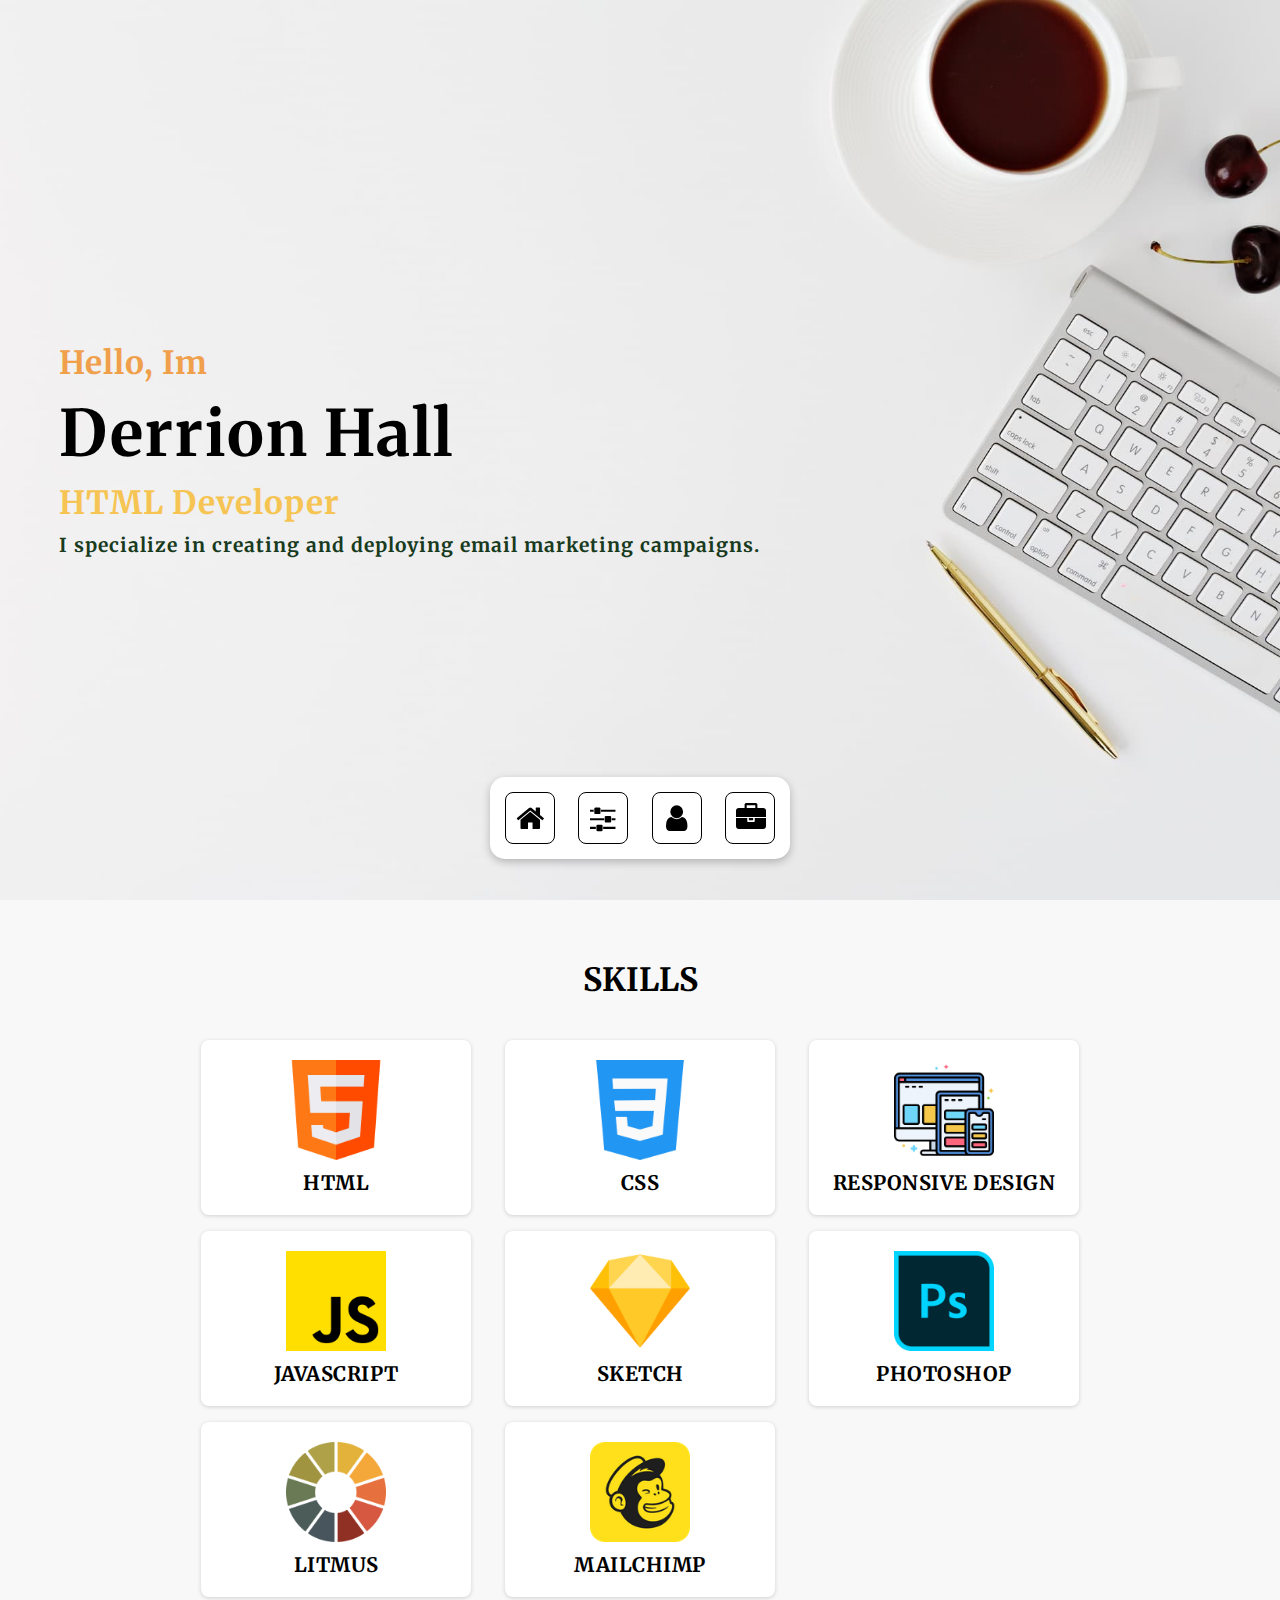
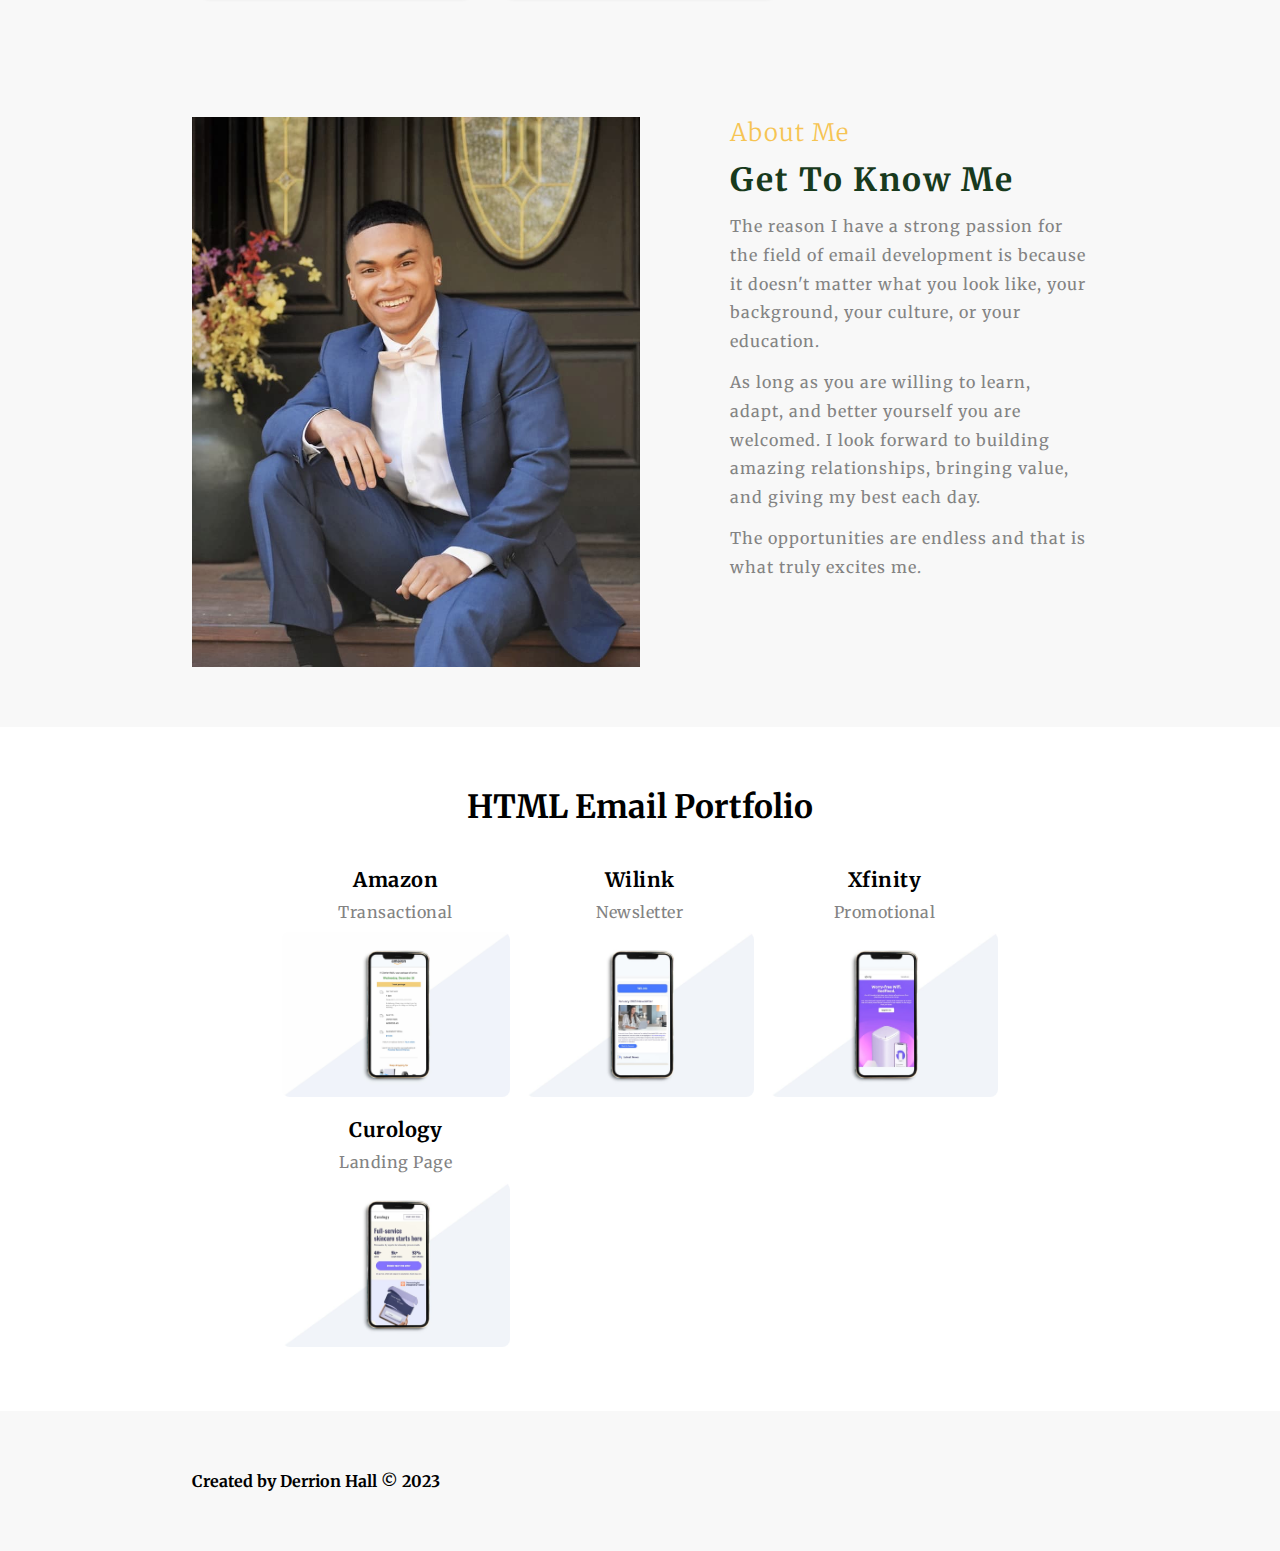
<file: email-portfolio/index.html>
<!DOCTYPE html>
<html lang="en">

<head>
    <!-- Google tag (gtag.js) -->
    <script async src="https://www.googletagmanager.com/gtag/js?id=G-7GPRTHWQRY"></script>
    <script>
        window.dataLayer = window.dataLayer || [];
        function gtag() { dataLayer.push(arguments); }
        gtag('js', new Date());

        gtag('config', 'G-7GPRTHWQRY');
    </script>
    <meta charset="UTF-8">
    <meta http-equiv="X-UA-Compatible" content="IE=edge">
    <meta name="viewport" content="width=device-width, initial-scale=1.0">
    <title>Derrion Malik Hall's Portfolio</title>
    <link rel="stylesheet" href="styles.css">
    <link rel="stylesheet" href="https://cdnjs.cloudflare.com/ajax/libs/font-awesome/4.7.0/css/font-awesome.min.css">

</head>

<body>
    <div class="container">
        <nav class="nav-link-buttons">
            <a class="link-btn" href="#home">
                <i class="fa fa-home"></i>

            </a>
            <a class="link-btn" href="#skills">
                <i class="fa fa-sliders"></i>
            </a>
            <a class="link-btn" href="#about-me">
                <i class="fa fa-user"></i>
            </a>
            <a class="link-btn" href="#portfolio">
                <i class="fa fa-briefcase"></i>
            </a>
        </nav>

        <div id="home" class="hero-section">
            <div class="the-content">
                <div class="intro">
                    <h3 class="hello">Hello, Im</h3>
                    <h1 class="name">Derrion Hall</h1>
                    <h3 class="job">HTML Developer</h3>
                    <h3 class="description">I specialize in creating and deploying email marketing campaigns.</h3>
                </div>

            </div>



        </div>



        <div id="skills" class="skills-container">
            <h1>SKILLS</h1>
            <div class="skills">
                <div class="skill-icon">
                    <div class="icon-image">
                        <img src="./images/html (1).png" alt="">
                    </div>
                    <h2>HTML</h2>
                </div>
                <div class="skill-icon">
                    <div class="icon-image">
                        <img src="./images/css-3.png" alt="">

                    </div>
                    <h2>CSS</h2>
                </div>
                <div class="skill-icon">
                    <div class="icon-image">
                        <img src="./images/responsive-design.png" alt="">

                    </div>
                    <h2>RESPONSIVE DESIGN</h2>
                </div>
                <div class="skill-icon">
                    <div class="icon-image">
                        <img src="./images/js.png" alt="">

                    </div>
                    <h2>JAVASCRIPT</h2>
                </div>
                <div class="skill-icon">
                    <div class="icon-image">
                        <img src="./images/sketch.png" alt="">

                    </div>
                    <h2>SKETCH</h2>
                </div>
                <div class="skill-icon">
                    <div class="icon-image">
                        <img src="./images/adobe-photoshop.png" alt="">

                    </div>
                    <h2>PHOTOSHOP</h2>
                </div>
                <div class="skill-icon">
                    <div class="icon-image">
                        <img src="./images//litmus (1).png" alt="">

                    </div>
                    <h2>LITMUS</h2>
                </div>
                <div class="skill-icon">
                    <div class="icon-image">
                        <img src="./images/mailchimp.png" alt="">

                    </div>
                    <h2>MAILCHIMP</h2>
                </div>
            </div>



        </div>

        <div id="about-me" class="about-me-section">
            <div class="image-paragraph-container">
                <div class="my-image">
                    <img src="./images/my-image.jpg" alt="">
                </div>
                <div class="paragraph">
                    <h3>About Me</h3>
                    <h1>Get To Know Me</h1>
                    <p>The reason I have a strong passion for the field of email development is because it doesn't
                        matter what you look like, your background, your culture, or your education.</p>
                    <p>As long as you are willing to learn, adapt, and better yourself you are welcomed. I look
                        forward to building amazing relationships, bringing value, and giving my best each day.</p>
                    <p>The opportunities are endless and that is what truly excites me.</p>
                </div>

            </div>




        </div>



        <div id="portfolio" class="portfoilio-section">
            <h1>HTML Email Portfolio</h1>
            <div class="projects-container">
                <a href="https://my-amazon-email.netlify.app" target="_blank" class="project">
                    <p>Amazon</p>
                    <p class="small-title">Transactional</p>
                    <div class="project-image">
                        <img src="./images/my-amazon-mockup (2).jpg" alt="">
                    </div>

                </a>



                <a href="https://wilink-newsletter.netlify.app" target="_blank" class="project">
                    <p>Wilink</p>
                    <p class="small-title">Newsletter</p>
                    <div class="project-image">
                        <img src="./images/weLink-mockup.jpg" alt="">
                    </div>

                </a>

                <a href="https://promo-email-project.netlify.app" target="_blank" class="project">
                    <p>Xfinity</p>
                    <p class="small-title">Promotional</p>
                    <div class="project-image">
                        <img src="./images/xfinity-webmock.jpg" alt="">
                    </div>

                </a>

                <a href="https://skin-care-landing-page.netlify.app" target="_blank" class="project">
                    <p>Curology</p>
                    <p class="small-title">Landing Page</p>
                    <div class="project-image">
                        <img src="./images/curology-mockup.jpg" alt="">
                    </div>

                </a>

            </div>
        </div>

        <footer>
            <h4>Created by Derrion Hall &copy 2023</h4>
        </footer>

    </div>
</body>

</html>
</file>
<file: email-portfolio/styles.css>
@import url('https://fonts.googleapis.com/css2?family=Merriweather:wght@300;400;700;900&display=swap');

* {
    margin: 0;
    padding: 0;
    box-sizing: border-box;

}

html {
    scroll-behavior: smooth;
}

body {
    background-color: #F8F8F8;
    font-family: 'Merriweather', serif;

}

a {
    text-decoration: none;
    color: inherit;
    cursor: pointer;
}

.container {

    position: relative;

}

nav {
    background-color: #fff;
    z-index: 1;
    width: 80%;
    max-width: 300px;
    position: fixed;
    bottom: 0;
    left: 50%;
    transform: translate(-50%, -50%);

    display: flex;
    align-items: center;
    justify-content: space-between;
    padding: 15px;
    border-radius: 15px;
    box-shadow: rgba(0, 0, 0, 0.24) 0px 3px 8px;

}

nav a {
    border: 1px solid black;
    border-radius: 8px;
    padding: 10px;
    cursor: pointer;
}

nav a {
    width: 50px;
    text-align: center;
}


nav a:hover {
    color: #f0a04b;
}

nav .link-btn i {
    font-size: 30px;
}

.hero-section {
    background-image: url(./images/leone-venter-VieM9BdZKFo-unsplash\ \(1\).jpg);
    background-size: cover;
    background-position: center;
    height: 100vh;
    margin: 0 auto;

}



.hero-section .the-content {
    position: relative;
    width: 90%;
    height: 100%;
    margin: 0 auto;

}


.the-content .intro {
    position: absolute;
    top: 50%;
    left: 30%;
    transform: translate(-50%, -50%);
    padding: 40px;
}



.intro .hello {
    color: #f0a04b;
    font-size: 2rem;
    letter-spacing: 1px;
}

.intro .name {
    color: #000;
    font-size: 4rem;
    margin-top: 10px;
    margin-bottom: 10px;
    letter-spacing: 2px;
}

.intro .job {
    color: #f6c453;
    font-size: 2rem;
    margin-top: 10px;
    margin-bottom: 10px;
    letter-spacing: 1px;
}

.intro .description {
    font-size: 1.2rem;
    color: #183a1d;
    letter-spacing: 1px;
}


.skills-container {
    padding-top: 60px;
    padding-left: 15%;
    padding-right: 15%;
    padding-bottom: 60px;
    background-color: #F8F8F8;


}



.skills {
    display: grid;
    grid-template-columns: repeat(3, 1fr);
    justify-items: center;
    gap: 1rem;
    max-width: 1000px;
    margin: 0 auto;
}

.skills-container h1 {
    text-align: center;
    margin-bottom: 40px;


}


.skill-icon {
    background-color: #fff;
    box-shadow: rgba(0, 0, 0, 0.16) 0px 1px 4px;
    border-radius: 8px;
    padding: 20px;
    width: 100%;
    max-width: 270px;
}

.skill-icon h2 {
    margin-top: 10px;
    font-size: 20px;
    letter-spacing: .5px;
    text-align: center;
}

.icon-image {
    width: 100px;
    height: 100px;
    margin: 0 auto;
}

.icon-image img {
    width: 100%;
    height: 100%;
    object-fit: cover;
}

.about-me-section {
    padding-left: 15%;
    padding-right: 15%;
    padding-bottom: 60px;
    margin: 0 auto;
    padding-top: 60px;
}

.image-paragraph-container {
    display: flex;
    justify-content: space-between;
    max-width: 1000px;
    margin: 0 auto;

}

.image-paragraph-container .my-image {
    width: 50%;
    height: 550px;
}

.image-paragraph-container .my-image img {
    width: 100%;
    height: 100%;
    object-fit: cover;
    object-position: top;
}

.image-paragraph-container .paragraph {
    width: 40%;
}

.image-paragraph-container .paragraph h3 {
    color: #f6c453;
    font-size: 1.5rem;
    letter-spacing: 1px;
    margin-bottom: 12px;
    font-weight: 300;
}

.image-paragraph-container .paragraph h1 {
    color: #183a1d;
    font-size: 2rem;
    letter-spacing: 2px;
    margin-bottom: 12px;
}

.image-paragraph-container .paragraph p {
    color: #838383;
    font-size: 1rem;
    letter-spacing: 1px;
    margin-bottom: 12px;
    line-height: 1.8;
}

.portfoilio-section {
    padding-left: 15%;
    padding-right: 15%;
    padding-bottom: 60px;
    margin: 0 auto;
    padding-top: 60px;
    background-color: #fff;


}

.portfoilio-section h1 {
    text-align: center;
    margin-bottom: 40px;

}

.projects-container {
    display: grid;
    grid-template-columns: repeat(3, 1fr);
    gap: 1rem;
    width: 80%;
    margin: 0 auto;
    max-width: 1000px;
}

.project {
    width: fit-content;
}

.project:hover{
    box-shadow: rgba(0, 0, 0, 0.24) 0px 3px 8px;
}


.project-image {
    width: 100%;
    max-width: 270px;

}

.project-image img {
    width: 100%;
    height: 100%;
    object-fit: cover;
    border-radius: 8px;
}

.project p {
    text-align: center;
    font-size: 1.25rem;
    font-weight: bold;
    letter-spacing: .5px;
    margin-bottom: 10px;
}

.project .small-title {
    font-size: 1rem;
    font-weight: normal;
    margin-top: 0px;
    color: #838383;
}

footer {
    padding-left: 15%;
    padding-right: 15%;
    padding-bottom: 60px;
    margin: 0 auto;
    padding-top: 60px;
    background-color: #F8F8F8;
}

@media screen and (max-width:1050px) {
    .image-paragraph-container {
        display: block;
    }

    .image-paragraph-container .my-image {
        width: 100%;
        max-width: 300px;
        margin: 0 auto;

        height: 375px;
    }

    .image-paragraph-container .my-image img {
        object-fit: contain;
        object-position: center;
    }

    .image-paragraph-container .paragraph {
        width: 100%;
        text-align: center;
    }

    .image-paragraph-container .paragraph h3 {
        margin-top: 30px;
    }


}

@media screen and (max-width:800px) {

    .skills {
        grid-template-columns: repeat(2, 1fr);
    }

    .projects-container {
        grid-template-columns: repeat(2, 1fr);
    }

    .intro .hello {
        font-size: 1.5rem;
    }

    .intro .name {
        font-size: 4rem;
    }

    .intro .job {

        font-size: 1.875rem;

    }

    .intro .description {
        font-size: 1rem;

    }



}

@media screen and (max-width:625px) {
    .the-content .intro {
        left: 50%;
    }
}

@media screen and (max-width:425px) {

    .skills {
        grid-template-columns: repeat(1, 1fr);
    }

    .projects-container {
        grid-template-columns: repeat(1, 1fr);
    }

    .the-content .intro {
        left: 50%;
    }

    .image-paragraph-container .paragraph h1 {
        font-size: 1.8rem;


    }

    .image-paragraph-container .paragraph p {
        font-size: .975rem;

    }

}
</file>
